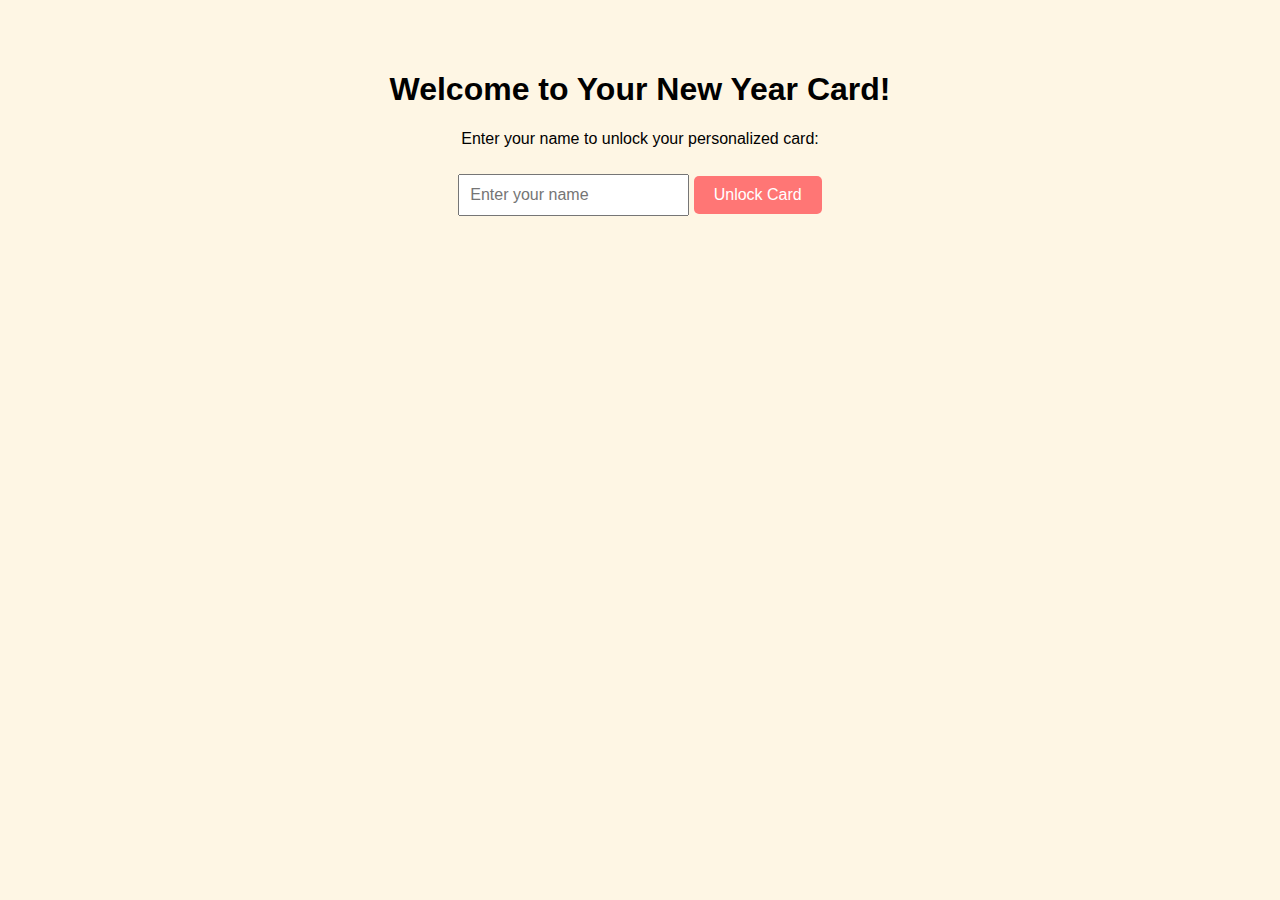
<file: index.html>
<!DOCTYPE html>
<html lang="en">
<head>
  <meta charset="UTF-8">
  <meta name="viewport" content="width=device-width, initial-scale=1.0">
  <title>Welcome to Your New Year Card</title>
  <link rel="stylesheet" href="styles.css">
</head>
<body>
  <div class="welcome-page">
    <h1>Welcome to Your New Year Card!</h1>
    <p>Enter your name to unlock your personalized card:</p>
    <form id="nameForm">
      <input type="text" id="userName" placeholder="Enter your name" required />
      <button type="submit">Unlock Card</button>
    </form>
  </div>

  <script>
    document.getElementById("nameForm").addEventListener("submit", function (e) {
      e.preventDefault();
      const userName = document.getElementById("userName").value;
      localStorage.setItem("userName", userName);
      window.location.href = "card.html"; // Redirect to the card page
    });
  </script>
</body>
</html>
</file>
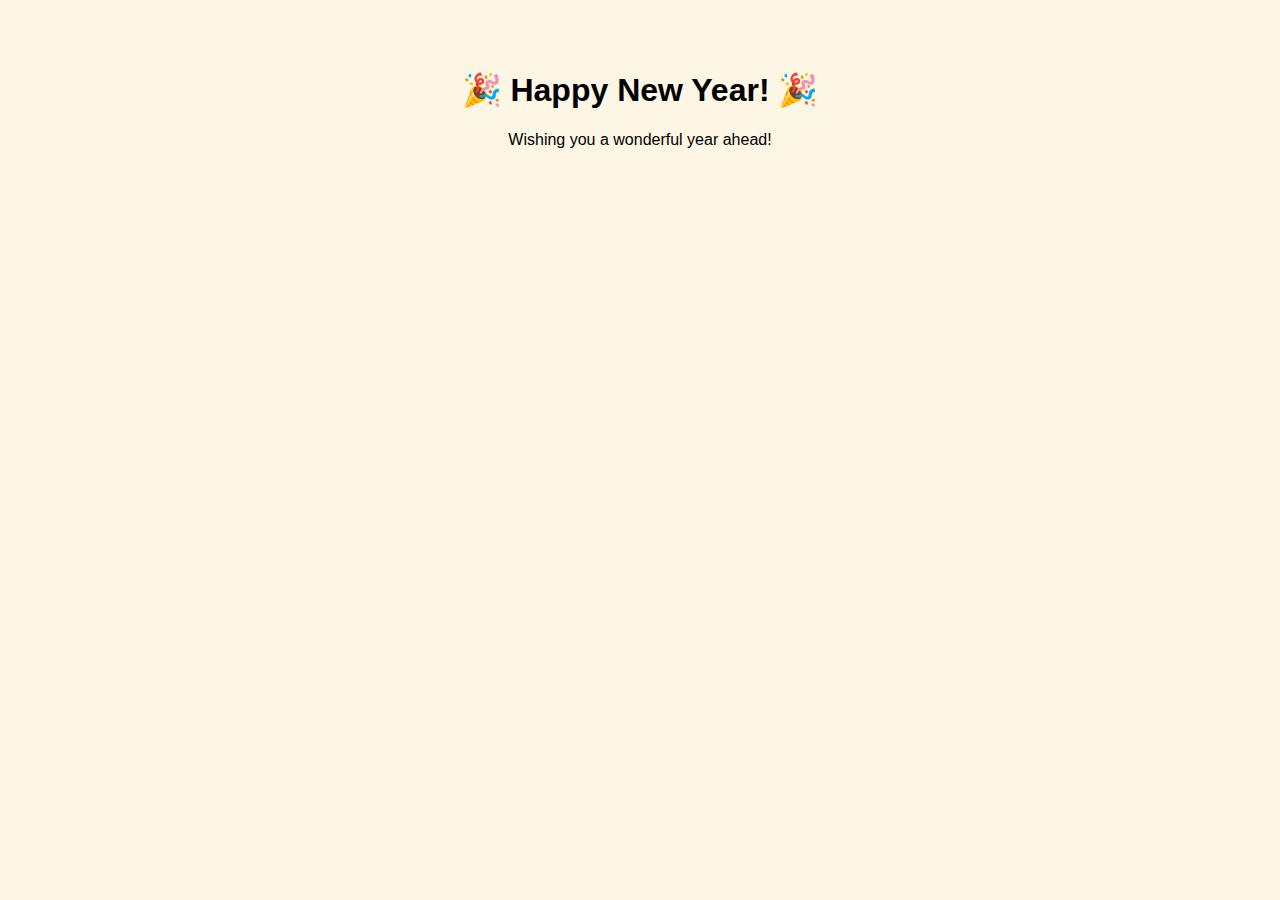
<file: card.html>
<!DOCTYPE html>
<html lang="en">
<head>
  <meta charset="UTF-8">
  <meta name="viewport" content="width=device-width, initial-scale=1.0">
  <title>Your New Year Card</title>
  <link rel="stylesheet" href="styles.css">
</head>
<body>
  <div class="card-page">
    <h1>🎉 Happy New Year! 🎉</h1>
    <p id="personalMessage"></p>
    <div class="animations" id="petalContainer"></div>
  </div>

  <script>
    // Retrieve the user's name
    const userName = localStorage.getItem("userName");
    const messageElement = document.getElementById("personalMessage");

    // Display personalized message
    if (userName) {
      messageElement.textContent = `Wishing you a wonderful year ahead, ${userName}! 🎊`;
    } else {
      messageElement.textContent = "Wishing you a wonderful year ahead!";
    }

    // Rose petal animation
    function createPetal() {
      const petal = document.createElement("div");
      petal.classList.add("petal");
      petal.style.left = Math.random() * 100 + "vw";
      petal.style.animationDuration = Math.random() * 2 + 3 + "s";
      petal.style.opacity = Math.random() + 0.3;
      document.getElementById("petalContainer").appendChild(petal);
      setTimeout(() => {
        petal.remove();
      }, 5000);
    }

    setInterval(createPetal, 300);
  </script>
</body>
</html>
</file>
<file: styles.css>
/* General Styles */
body {
    font-family: Arial, sans-serif;
    text-align: center;
    background-color: #fef6e4;
    margin: 0;
    padding: 0;
  }
  
  /* Welcome Page */
  .welcome-page {
    padding: 50px;
  }
  
  input {
    padding: 10px;
    font-size: 16px;
    margin-top: 10px;
  }
  
  button {
    padding: 10px 20px;
    font-size: 16px;
    background-color: #ff7675;
    border: none;
    color: white;
    cursor: pointer;
    margin-top: 10px;
    border-radius: 5px;
  }
  
  button:hover {
    background-color: #ff4757;
  }
  
  /* Card Page */
  .card-page {
    padding: 50px;
  }
  
  .animations {
    position: fixed;
    top: 0;
    left: 0;
    width: 100%;
    height: 100%;
    overflow: hidden;
    pointer-events: none;
  }
  
  /* Rose Petal Animation */
  .petal {
    position: absolute;
    top: -50px;
    width: 20px;
    height: 20px;
    background-color: pink;
    border-radius: 50%;
    box-shadow: -5px 5px 10px rgba(0, 0, 0, 0.2);
    animation: fall 5s linear infinite, sway 2s ease-in-out infinite;
  }
  
  @keyframes fall {
    to {
      transform: translateY(100vh) rotate(360deg);
    }
  }
  
  @keyframes sway {
    0%, 100% {
      transform: translateX(0);
    }
    50% {
      transform: translateX(30px);
    }
  }
</file>
